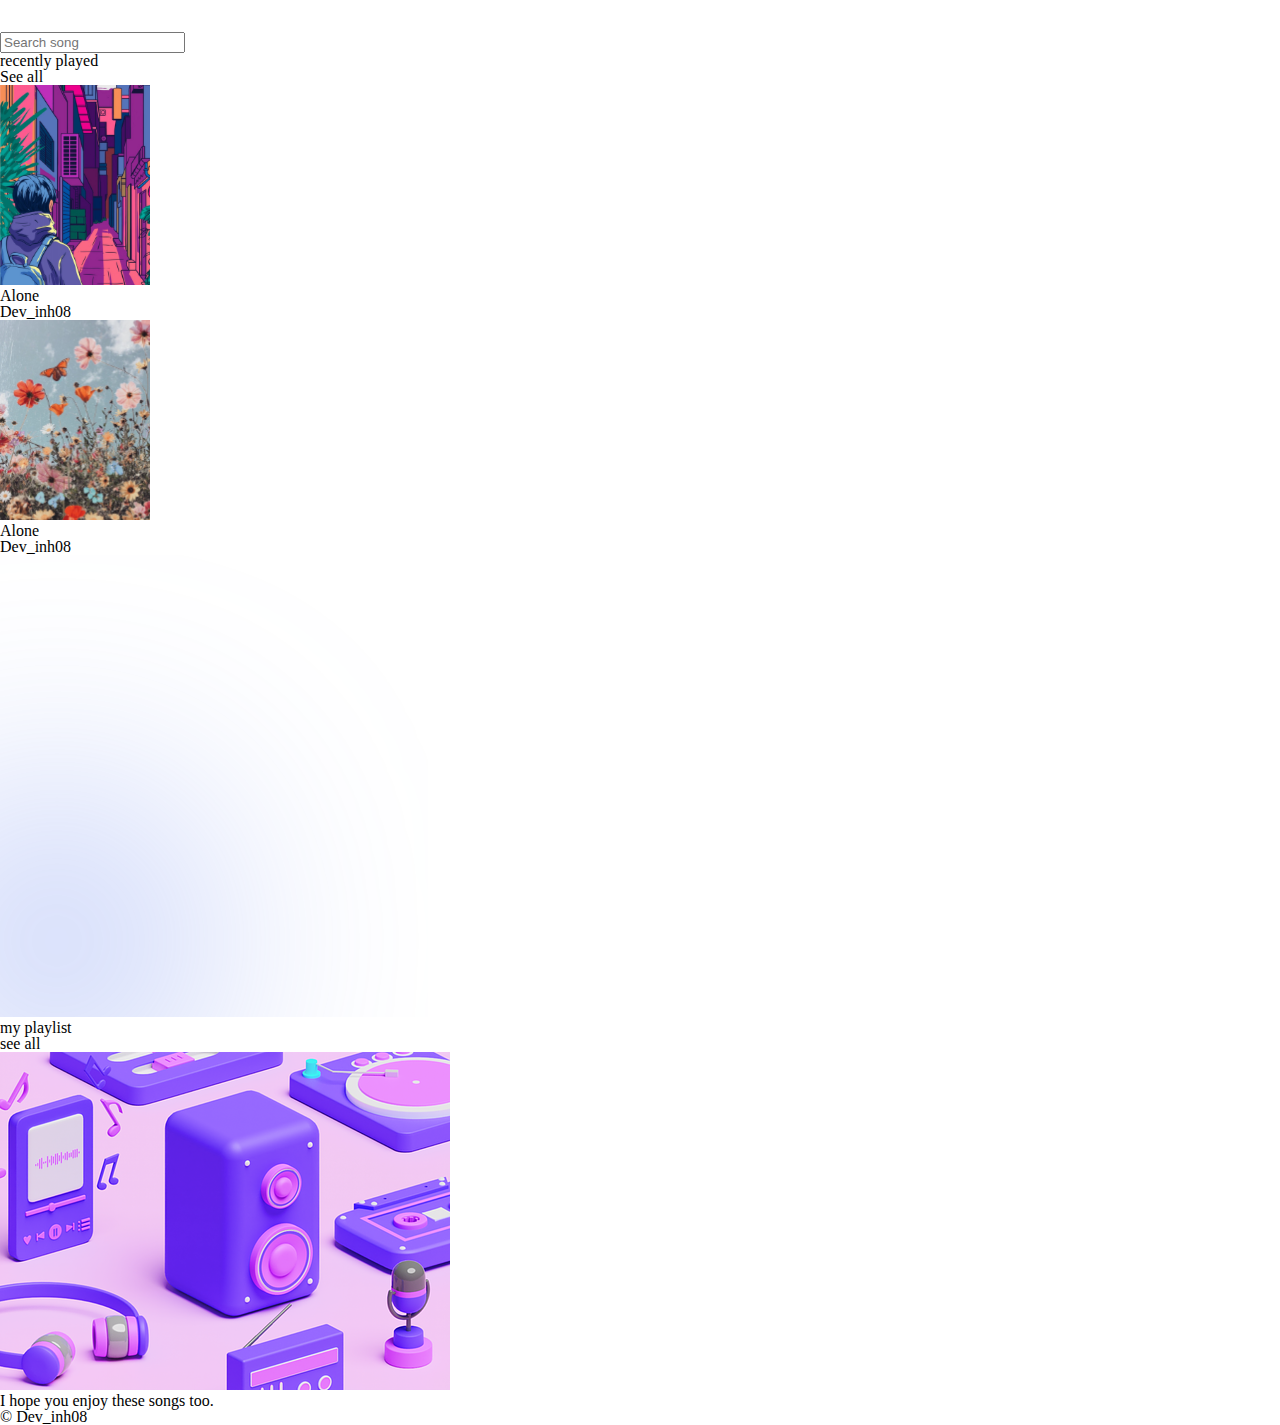
<file: playlist.html>
<!DOCTYPE html>
<html lang="en">
<head>
    <meta charset="UTF-8">
    <meta name="viewport" content="width=device-width, initial-scale=1.0">
    <title>Playlist</title>
    <!-- add comment for Playlist -->
    <!-- font -->
    <link rel="preconnect" href="https://fonts.googleapis.com">
    <link rel="preconnect" href="https://fonts.gstatic.com" crossorigin>
    <link href="https://fonts.googleapis.com/css2?family=Inter:wght@100..900&display=swap" rel="stylesheet">
    <!-- reset css -->
    <link rel="stylesheet" href="./assets/css/reset.css">
    <!-- playlist css -->
    <link rel="stylesheet" href="./assets/css/playlist.css">
</head>
<body>
    <!-- add comment in body -->
    <main id="main">
        <div class="container">
            <a href="./index.html">
                <img class="btn--back" src="./assets/img/img_playlist/back-arrow.svg" alt="Back Home">
            </a>
            <menu class="menu">
                <input type="text" placeholder="Search song" class="menu--search">
                <img class="menu__icon--search" src="./assets/img/img_playlist/search-svgrepo-com.svg" alt="">
            </menu>
            <section class="recently">
                <div class="recently__top">
                    <p class="recently__top--title">recently played</p>
                    <p class="recently__top--desc">See all</p>
                </div>
                <div class="recectly__bottom">
                    <figure>
                        <img src="./assets/img/img_playlist/Rectangle 31.svg" alt="">
                        <div class="content">
                            <p class="content__title--song">Alone</p>
                            <p class="content--name">Dev_inh08</p>
                        </div>
                    </figure>
                    <figure>
                        <img src="./assets/img/img_playlist/Rectangle 32.svg" alt="">
                        <div class="content">
                            <p class="content__title--song">Alone</p>
                            <p class="content--name">Dev_inh08</p>
                        </div>
                    </figure>
                </div>
            </section>
            <img class="blur_1" src="./assets/img/img_playlist/Ellipse 11.svg" alt="">
            <section class="playlist">
                    <div class="playlist__top">
                        <p class="playlist__top--title">my playlist</p>
                        <p class="playlist__top--desc">see all</p>
                    </div>
                <figure>
                    <a href="./playmusic.html">
                        <img class="playlist--img" src="./assets/img/img_playlist/my_playlist.png" alt="">
                    </a>
                </figure>
            </section>
            <footer class="container__footer">
                <p class="footer--title">I hope you enjoy these songs too.</p>
                <p class="footer--desc"> &copy; Dev_inh08</p>
            </footer>
        </div>
    </main>
</body>
</html>
</file>
<file: assets/css/playlist.css>
@media screen and (max-width: 766px) {
    html {
        font-size: 62.5%;
        font-family: "Inter", sans-serif;
    }
    #main {
        background-color: #100A1C;
        height: 100vh;
        overflow: hidden;
        position: relative;
    }
    .container {
        width: 324px;
        margin: auto;
        padding-top: 20px;  
    }
    .btn--back {
        width: 30px;   
    }
    .menu {
        position: relative;
        width: 100%;
    }

    .menu--search {
        width: calc(100% - 60px);
        height: 40px;
        background-color: #1E1E1E;
        border: none;
        border-radius: 20px;
        margin-top: 20px;
        color: #fff;
        padding-left: 60px
    }

    .menu__icon--search {
        position: absolute;
        left: 20px;
        top: 30px;
    }

    .recently {
        margin-top: 50px;
    }
    .recently__top {
        display: flex;
        justify-content: space-between;
        align-items: center;
    }

    .recently__top--title {
        font-size: 1.7rem;
        text-transform: uppercase;
        color: #fff;
        font-weight: 600;
    }

    .recently__top--desc {
        font-size: 1.2rem;
        color: #fff;
    }
    .recectly__bottom {
        height: 239px;
        display: flex;
        align-items: center;
        justify-content: space-between;
        margin-top: 10px;
    }

    figure {
        position: relative;
        width: 150px;
        border-radius: 10px;
        overflow: hidden;
    }

    figure > .content {
        width: 100%;
        height: 50px;
        position: absolute;
        z-index: 100;
        background-color: rgba(255, 255, 255, 0.3);
        backdrop-filter: blur(3px);
        bottom: 0;
    }

    figure > .content > .content__title--song {
        margin: 15px 0 5px 30px;
        font-size: 1.4rem;
        color: #fff;
        font-weight: 600;
    }
    figure > .content > .content--name {
        color: #fff;
        font-weight: 200;
        margin-left: 30px;
    }
    .playlist {
        margin-top: 30px;
    }
    .playlist__top {
        display: flex;
        justify-content: space-between;
        align-items: center;
        margin-bottom: 10px;
    }
    .playlist__top--title {
        font-size: 1.7rem;
        text-transform: uppercase;
        color: #fff;
        font-weight: 600;
    }
    .playlist__top--desc {
        font-size: 1.2rem;
        color: #fff;
    }
    .playlist > figure {
        width: 100%;
    }
    .playlist > figure .playlist--img {
        display: inline-block;
        width: 100%;
        height: 180px;
        object-fit: cover;
    }

    .container__footer {
        width: 100%;
        text-align: center;
        margin-top: 40px;
    }

    .footer--title {
        text-transform: uppercase;
        color: #fff;
        font-size: 1.5rem;
        font-weight: 700;
    }
    .footer--desc {
        margin-top: 10px;
        color: #fff;
    }
    img.blur_1 {
        position: absolute;
        bottom: 0px;
        left: 0;
    }
}
</file>
